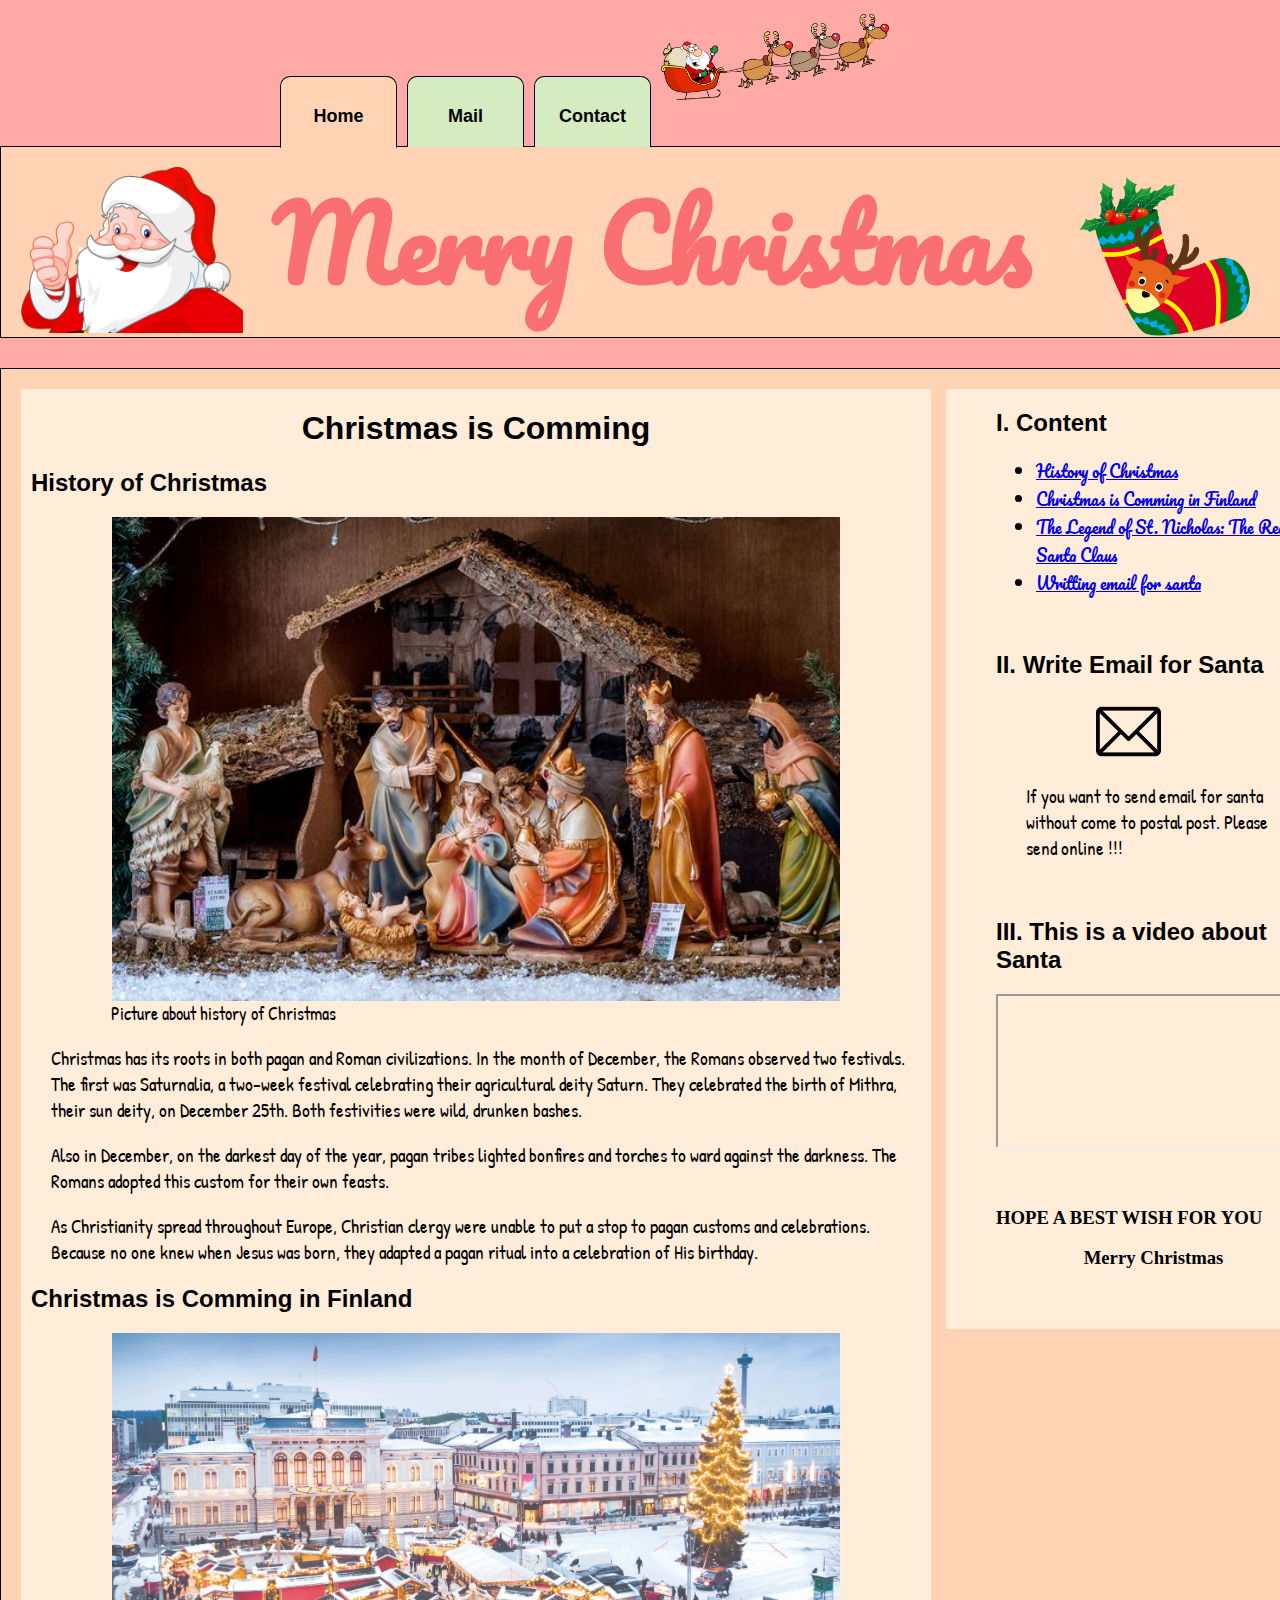
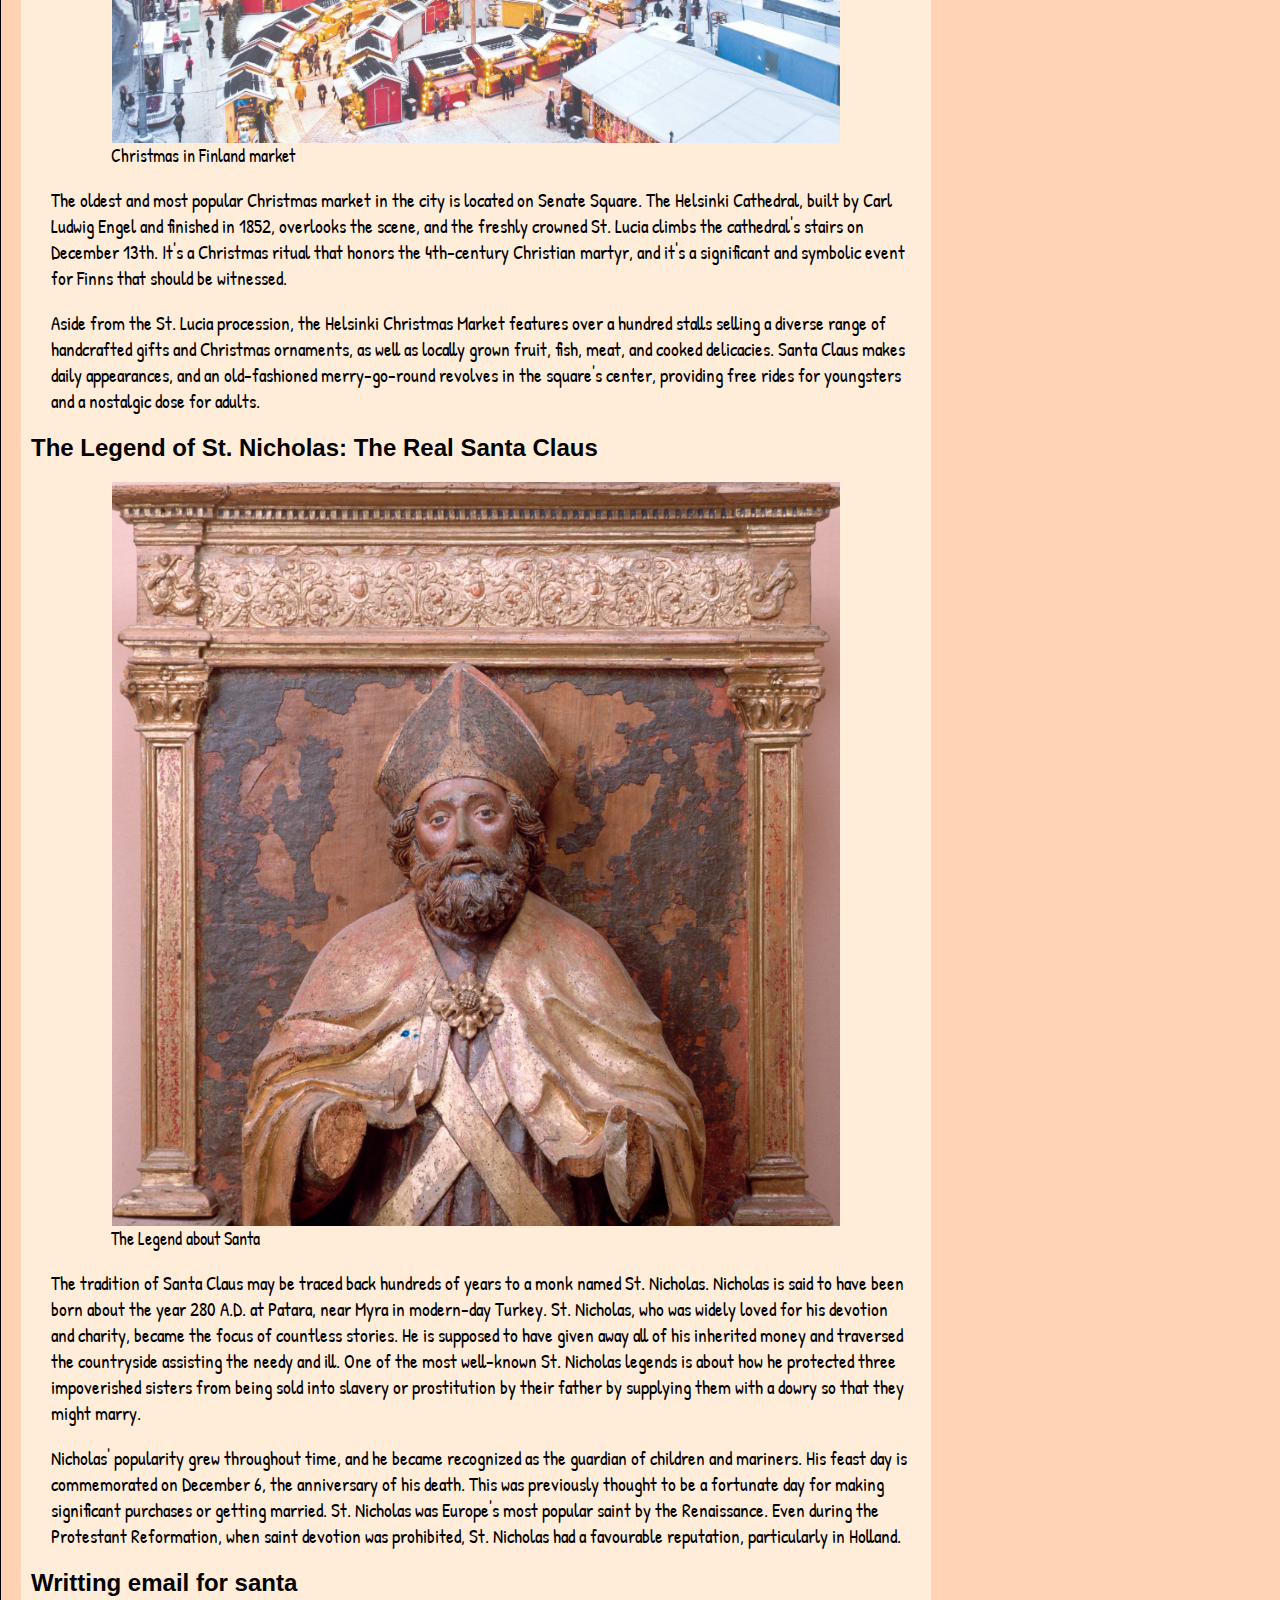
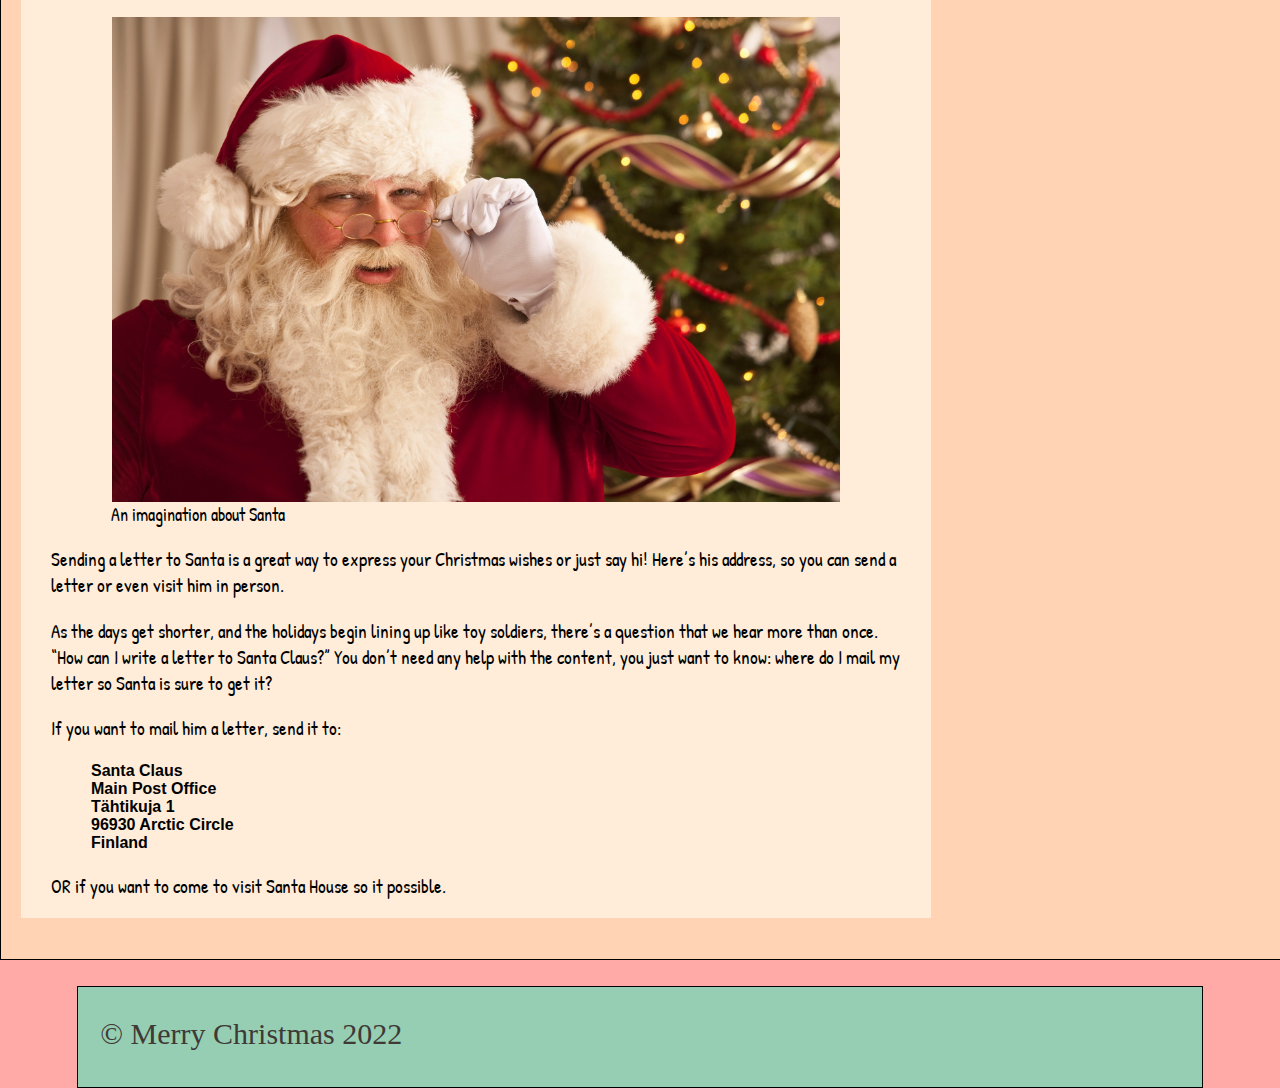
<file: index.html>
<!DOCTYPE html>
<html lang="en">
<head>
    <title>Merry Chirstmas</title>
    <link rel="stylesheet" href="style.css"/>
    <link rel="preconnect" href="https://fonts.googleapis.com">
    <link rel="preconnect" href="https://fonts.gstatic.com" crossorigin>
    <link href="https://fonts.googleapis.com/css2?family=Dancing+Script&family=Indie+Flower&family=Pacifico&family=Patrick+Hand&display=swap" rel="stylesheet">
    <meta name="viewport" content="width=device-width, initial-scale=1.0">
    <link href="Logo2.png" rel="icon" type="image/x-icon">

</head>

<body>
    <div class="container">
        <header>
            <div class="nav_bar">
                <ul>
                    <li><a href="index.html" id="Home">Home</a></li>
                    <li><a href="Mail.html" id="Mail">Mail</a></li>
                    <li><a href="Contact.html" id="Contact">Contact</a></li>
                </ul>
                <img class="image" src="pngwing.png" alt="santa">
            </div>
        </header>
    </div>
<main>
    <div class="header">
        <div class="Logo1">
            <a href="index.html">
                <img src="Logo2.png" alt="logo">
            </a>
        </div>
        <h1>Merry Christmas</h1>
        <div class="Logo2">
            <img  src="Chrismassock.png" alt="chrismas sock">
        </div>
    </div>


    <div class="main-content">
        <div class="leftpart">
            <h1 style="text-align:center; "> Christmas is Comming</h1>
            <div id="one" class="FirstPart">
               <h2 style="padding-left: 10px;">History of Christmas</h2>
                   <a target="_blank" href="Chirstmas2.jpg">
                   <img src="Chirstmas2.jpg" alt="History of Christmas">
                   </a>
                   <div class="desc" style="margin-left: 90px; font-family: 'Patrick Hand', cursive; font-size: large;">Picture about history of Christmas</div>
                <p>Christmas has its roots in both pagan and Roman civilizations. In the month of December, the Romans observed two festivals. The first was Saturnalia, a two-week festival celebrating their agricultural deity Saturn. They celebrated the birth of Mithra, their sun deity, on December 25th. Both festivities were wild, drunken bashes.</p>
                <p>Also in December, on the darkest day of the year, pagan tribes lighted bonfires and torches to ward against the darkness. The Romans adopted this custom for their own feasts.</p>
                <p>As Christianity spread throughout Europe, Christian clergy were unable to put a stop to pagan customs and celebrations. Because no one knew when Jesus was born, they adapted a pagan ritual into a celebration of His birthday.</p>
            </div>

            <div id="two" class="SecondPart">
                <h2 style="padding-left: 10px;">Christmas is Comming in Finland</h2>
                    <a target="_blank" href="Chirstmas1.jpg">
                    <img src="Chirstmas1.jpg" alt="Picture of Christmas in Finland" >
                    </a>
                    <div class="desc" style="margin-left: 90px; font-family: 'Patrick Hand', cursive; font-size: large;">Christmas in Finland market</div>
                    <p>The oldest and most popular Christmas market in the city is located on Senate Square. The Helsinki Cathedral, built by Carl Ludwig Engel and finished in 1852, overlooks the scene, and the freshly crowned St. Lucia climbs the cathedral's stairs on December 13th. It's a Christmas ritual that honors the 4th-century Christian martyr, and it's a significant and symbolic event for Finns that should be witnessed.</p>
                    <p>Aside from the St. Lucia procession, the Helsinki Christmas Market features over a hundred stalls selling a diverse range of handcrafted gifts and Christmas ornaments, as well as locally grown fruit, fish, meat, and cooked delicacies. Santa Claus makes daily appearances, and an old-fashioned merry-go-round revolves in the square's center, providing free rides for youngsters and a nostalgic dose for adults.</p>
            </div>
            
             <div id="three" class="ThirdPart">
                <h2 style="padding-left: 10px;">The Legend of St. Nicholas: The Real Santa Claus</h2>
                    <a target="_blank" href="Realsanta.jpg">
                    <img src="Realsanta.jpg" alt="Picture of Santa" >
                    </a>
                    <div class="desc" style="margin-left: 90px; font-family: 'Patrick Hand', cursive; font-size: large;">The Legend about Santa</div>
                    <p>The tradition of Santa Claus may be traced back hundreds of years to a monk named St. Nicholas. Nicholas is said to have been born about the year 280 A.D. at Patara, near Myra in modern-day Turkey. St. Nicholas, who was widely loved for his devotion and charity, became the focus of countless stories. He is supposed to have given away all of his inherited money and traversed the countryside assisting the needy and ill. One of the most well-known St. Nicholas legends is about how he protected three impoverished sisters from being sold into slavery or prostitution by their father by supplying them with a dowry so that they might marry.</p>
                    <p>Nicholas' popularity grew throughout time, and he became recognized as the guardian of children and mariners. His feast day is commemorated on December 6, the anniversary of his death. This was previously thought to be a fortunate day for making significant purchases or getting married. St. Nicholas was Europe's most popular saint by the Renaissance. Even during the Protestant Reformation, when saint devotion was prohibited, St. Nicholas had a favourable reputation, particularly in Holland.</p>

            </div>

            <div id="four" class="fourthPart">
                <h2 style="padding-left: 10px;">Writting email for santa</h2>
                <a target="_blank" href="Santa.jpg">
                <img src="Santa.jpg" alt="Picture of Santa">
                </a>
                <div class="desc" style="margin-left: 90px; font-family: 'Patrick Hand', cursive; font-size: large;">An imagination about Santa</div>
                <p>Sending a letter to Santa is a great way to express your Christmas wishes or just say hi! Here’s his address, so you can send a letter or even visit him in person.</p>
                <p>As the days get shorter, and the holidays begin lining up like toy soldiers, there’s a question that we hear more than once. “How can I write a letter to Santa Claus?” You don’t need any help with the content, you just want to know: where do I mail my letter so Santa is sure to get it?</p>
                <p>If you want to mail him a letter, send it to:</p>
                <h4>Santa Claus<br>
                    Main Post Office<br>
                    Tähtikuja 1<br>
                    96930 Arctic Circle<br>
                    Finland<br></h4>
                <p>OR if you want to come to visit Santa House so it possible.</p>
            </div>
        </div>
            

        <div class="rightpart">
            <h2> I. Content</h2>
                <div class="Navigateinpage">
                      <ul>
                        <li><a id="Task1" href="#one">History of Christmas</a></li>
                        <li><a id="Task2" href="#two">Christmas is Comming in Finland</a></li>
                        <li><a id="Task3" href="#three">The Legend of St. Nicholas: The Real Santa Claus</a></li>
                        <li><a id="Task4" href="#four">Writting email for santa</a></li>
                      </ul>
                </div><br>
            <h2>II. Write Email for Santa</h2>
            <a target="_blank" href="Mail.html">
               <img src="Email.png" alt="email for santa">
            </a>
            <p>If you want to send email for santa without come to postal post. Please send online !!!</p><br>
            <h2>III. This is a video about Santa</h2>
            <div class="VideoSanta">
                <iframe src="https://www.youtube.com/embed/VdzF0UEvqVo" title="YouTube video player" ></iframe>
            </div><br><br>
            <h3 style="text-align:left;margin-right: 10px; font-family: 'Mansalva', cursive;"> HOPE A BEST WISH FOR YOU </h3>
            <h3 style="text-align:center;margin-right: 10px; font-family: 'Mansalva', cursive;">Merry Christmas</h3>
        </div>

    </div>




    <div class="bottom-container">
        <footer>
            <p><a href="https://www.youtube.com/watch?v=Q_yuO8UNGmY">©</a>&nbsp;Merry Christmas 2022</p>
        </footer>
    </div>
</main>
</body>
</file>
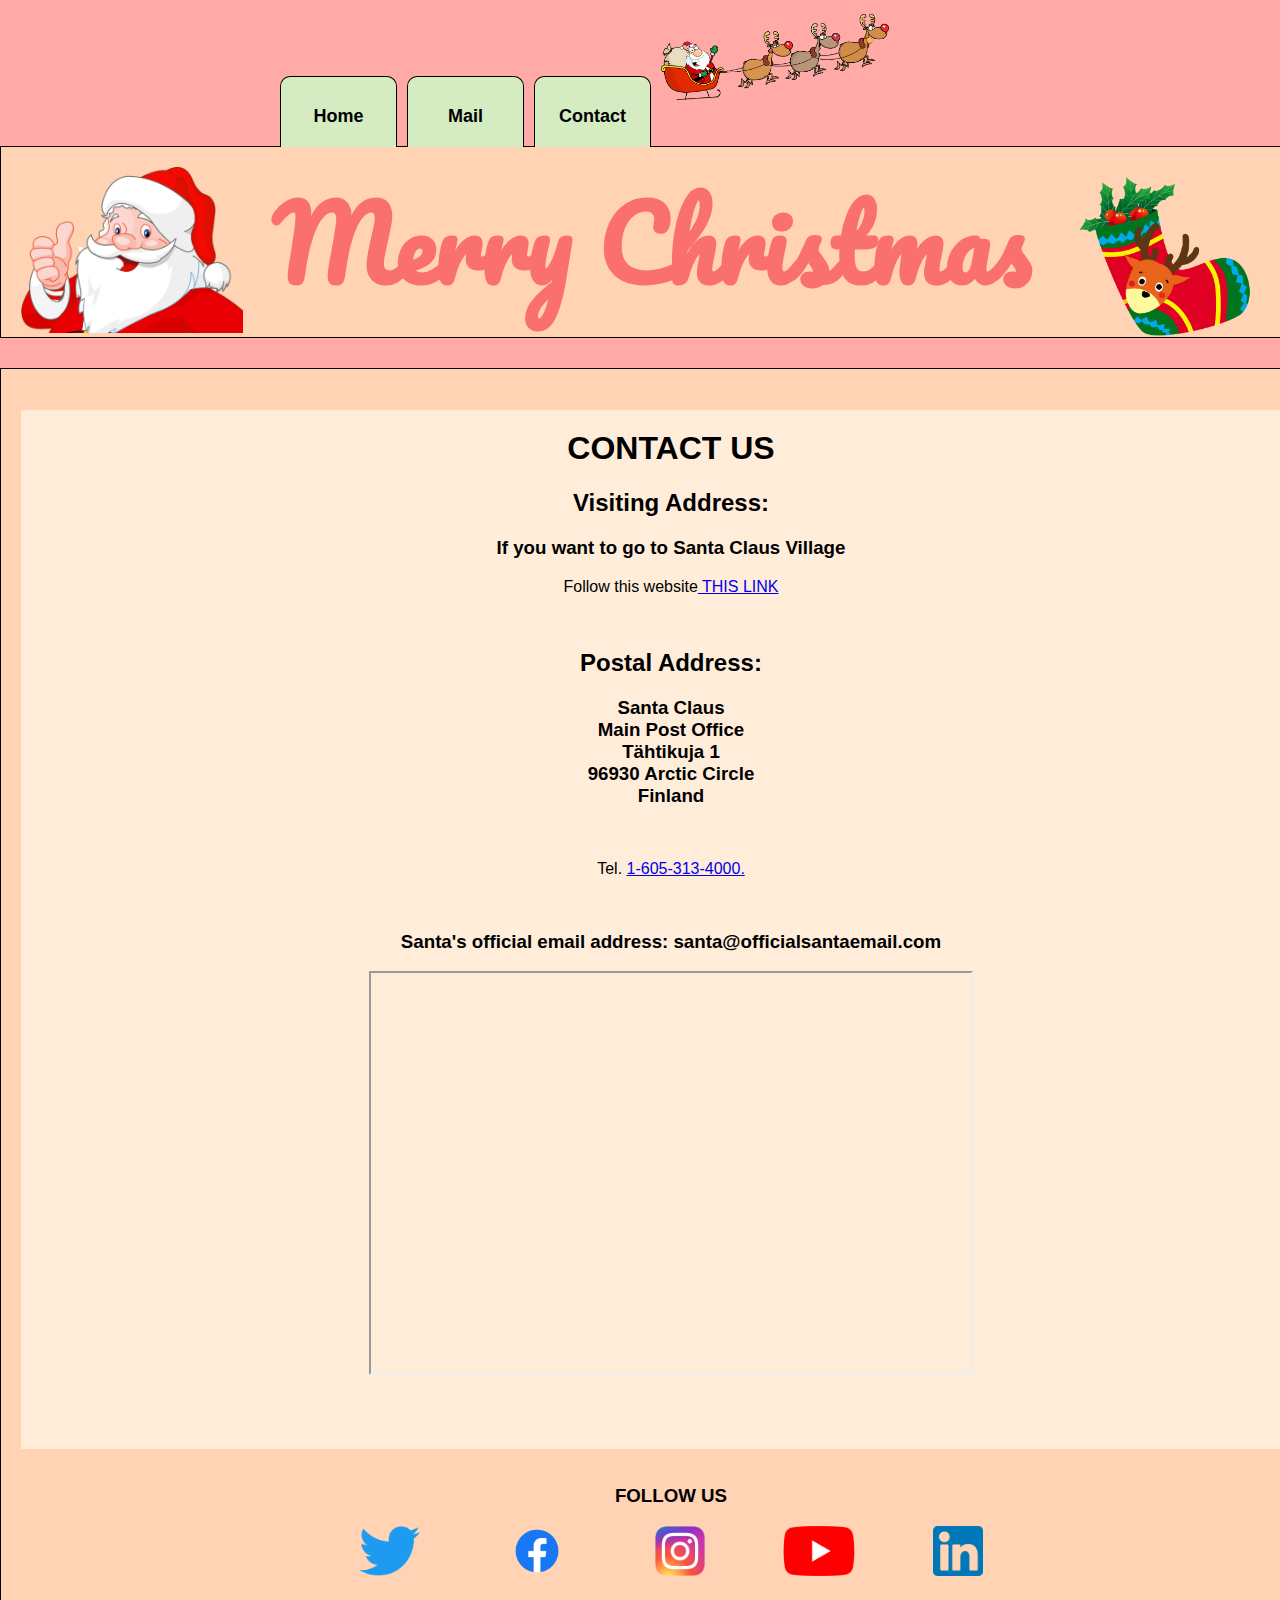
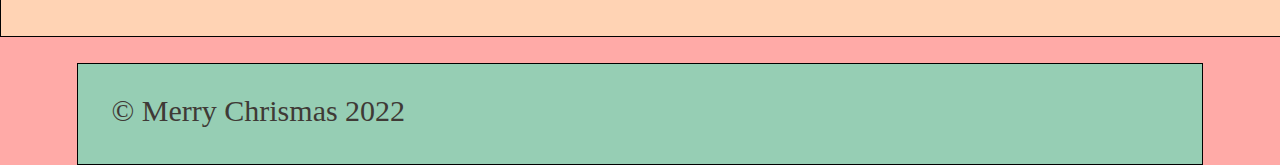
<file: Contact.html>
<!DOCTYPE html>
<html lang="en">
    <head>
        <title>Merry Chirstmas</title>
        <link rel="stylesheet" href="stylecontact.css"/>
        <link rel="preconnect" href="https://fonts.googleapis.com">
        <link rel="preconnect" href="https://fonts.gstatic.com" crossorigin>
        <link href="https://fonts.googleapis.com/css2?family=Dancing+Script&family=Indie+Flower&family=Pacifico&family=Patrick+Hand&display=swap" rel="stylesheet">
        <meta name="viewport" content="width=device-width, initial-scale=1.0">
        <link href="Logo2.png" rel="icon" type="image/x-icon">
    
    </head>
<body>
    <div class="container">
        <header>
            <div class="nav_bar">
                <ul>
                    <li><a href="index.html" id="Home">Home</a></li>
                    <li><a href="Mail.html" id="Mail">Mail</a></li>
                    <li><a href="Contact.html" id="Contact">Contact</a></li>
                </ul>
                <img class="image" src="pngwing.png" alt="santa">
            </div>
        </header>
    </div>

    <div class="header">
        <div class="Logo1">
            <a href="index.html">
                <img src="Logo2.png" alt="logo">
            </a>
        </div>
        <h1>Merry Christmas</h1>
        <div class="Logo2">
            <img  src="Chrismassock.png" alt="chrismas sock">
        </div>
    </div>
    <div class="main-content">
        <div class="contact-container" > 
            <article class="text">
                <h1 style="padding-top:20px;">CONTACT US</h1>
                <h2>Visiting Address:</h2>
                <h3>If you want to go to Santa Claus Village</h3>
                <p>Follow this website<a href="https://santaclausvillage.info/"> THIS LINK</a></p>
                <br>
                <h2>Postal Address: </h2>
                <h3>Santa Claus<br>
                    Main Post Office<br>
                    Tähtikuja 1<br>
                    96930 Arctic Circle<br>
                    Finland<br></h3>
                <br>
                <p>Tel.&nbsp;<a href="tel:+1(605)313-4000.">1-605-313-4000.</a></p>
                <br>
                <h3>Santa's official email address: santa@officialsantaemail.com</h3>
            </article>
            
            <figure class="Map" >
                <iframe src="https://www.google.com/maps/embed?pb=!1m18!1m12!1m3!1d1588.1506692513863!2d25.84500861628807!3d66.54361438473516!2m3!1f0!2f0!3f0!3m2!1i1024!2i768!4f13.1!3m3!1m2!1s0x442b4e7e543e9979%3A0xd7f9b9e4341d7ed3!2sSanta%20Claus%20Village!5e0!3m2!1svi!2sfi!4v1668658727813!5m2!1svi!2sfi"></iframe>
            </figure>
            <br><br><br>
        </div><br><br>
    
        <div class="social-media-and-email" >
            <h3>FOLLOW US</h3>
            <ul>
                <li><a href="https://twitter.com/officialsanta?lang=fi"><img src="Twitterlogo.webp" alt="twittwer-logo"></a></li>
                <li><a href="https://www.facebook.com/santaclausholidayvillage"><img src="Facebooklogo.png" alt="facebook-logo"></a></li>
                <li><a href="https://www.instagram.com/santaclausholidayvillage/"><img src="Instagramlogo.webp" alt="instagram-logo"></a></li>
                <li><a href="https://www.youtube.com/watch?v=Aebt_OVEsl0"><img src="YouTubeLogo.webp" alt="youtube-logo"></a></li>
                <li><a href="https://fi.linkedin.com/company/santa-claus-foundation"><img src="Linkedinlogo.png" alt="linkedin-logo"></a></li>
            </ul>
            <br><br>
        </div>
    </div>   
    <div class="bottom-container">
        <footer>
            <p><a href="https://www.youtube.com/watch?v=Q_yuO8UNGmY">©</a>&nbsp;Merry Chrismas 2022</p>
        </footer>
    </div>

</body>
</html>
</file>
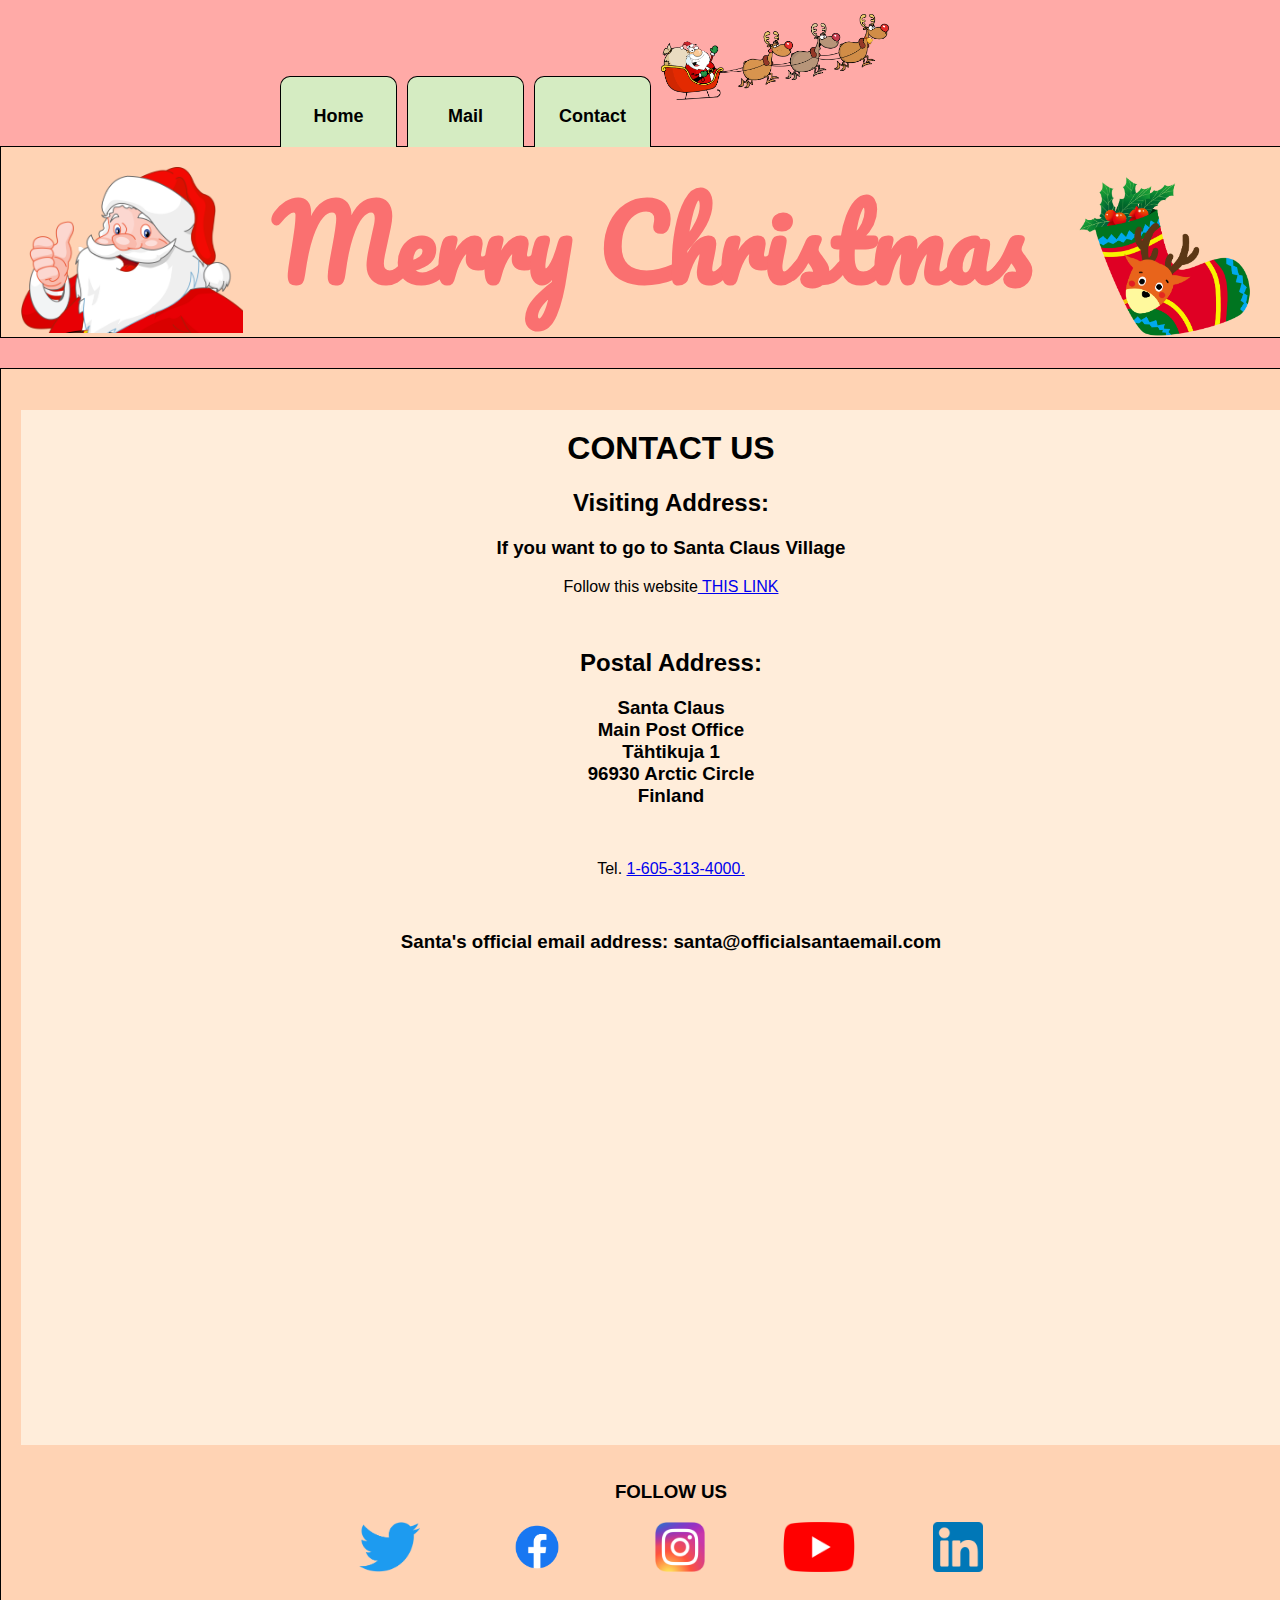
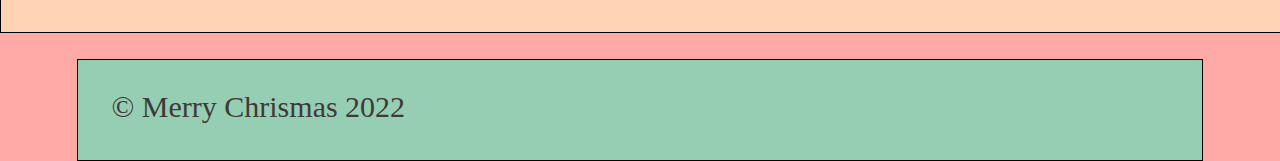
<file: contact.html>
<!DOCTYPE html>
<html lang="en">
    <head>
        <title>Merry Chirstmas</title>
        <link rel="stylesheet" href="stylecontact.css"/>
        <link rel="preconnect" href="https://fonts.googleapis.com">
        <link rel="preconnect" href="https://fonts.gstatic.com" crossorigin>
        <link href="https://fonts.googleapis.com/css2?family=Dancing+Script&family=Indie+Flower&family=Pacifico&family=Patrick+Hand&display=swap" rel="stylesheet">
        <meta name="viewport" content="width=device-width, initial-scale=1.0">
        <link href="Logo2.png" rel="icon" type="image/x-icon">
    
    </head>
<body>
    <div class="container">
        <header>
            <div class="nav_bar">
                <ul>
                    <li><a href="index.html" id="Home">Home</a></li>
                    <li><a href="Mail.html" id="Mail">Mail</a></li>
                    <li><a href="Contact.html" id="Contact">Contact</a></li>
                </ul>
                <img class="image" src="pngwing.png" alt="santa">
            </div>
        </header>
    </div>
<main>
    <div class="header">
        <div class="Logo1">
            <a href="index.html">
                <img src="Logo2.png" alt="logo">
            </a>
        </div>
        <h1>Merry Christmas</h1>
        <div class="Logo2">
            <img  src="Chrismassock.png" alt="chrismas sock">
        </div>
    </div>
    <div class="main-content">
        <div class="contact-container" > 
            <article class="text">
                <h1 style="padding-top:20px;">CONTACT US</h1>
                <h2>Visiting Address:</h2>
                <h3>If you want to go to Santa Claus Village</h3>
                <p>Follow this website<a href="https://santaclausvillage.info/"> THIS LINK</a></p>
                <br>
                <h2>Postal Address: </h2>
                <h3>Santa Claus<br>
                    Main Post Office<br>
                    Tähtikuja 1<br>
                    96930 Arctic Circle<br>
                    Finland<br></h3>
                <br>
                <p>Tel.&nbsp;<a href="tel:+1(605)313-4000.">1-605-313-4000.</a></p>
                <br>
                <h3>Santa's official email address: santa@officialsantaemail.com</h3>
            </article>
            
    
            <figure class="Map" >
                <iframe src="https://www.google.com/maps/embed?pb=!1m18!1m12!1m3!1d1588.1506692513863!2d25.84500861628807!3d66.54361438473516!2m3!1f0!2f0!3f0!3m2!1i1024!2i768!4f13.1!3m3!1m2!1s0x442b4e7e543e9979%3A0xd7f9b9e4341d7ed3!2sSanta%20Claus%20Village!5e0!3m2!1svi!2sfi!4v1668658727813!5m2!1svi!2sfi" width="600" height="450" style="border:0;" allowfullscreen="" loading="lazy" referrerpolicy="no-referrer-when-downgrade"></iframe>
            </figure>
            <br><br><br>
        </div><br><br>
    
        <div class="social-media-and-email" >
            <h3>FOLLOW US</h3>
            <ul>
                <li><a href="https://twitter.com/officialsanta?lang=fi"><img src="Twitterlogo.webp" alt="twittwer-logo"></a></li>
                <li><a href="https://www.facebook.com/santaclausholidayvillage"><img src="Facebooklogo.png" alt="facebook-logo"></a></li>
                <li><a href="https://www.instagram.com/santaclausholidayvillage/"><img src="Instagramlogo.webp" alt="instagram-logo"></a></li>
                <li><a href="https://www.youtube.com/watch?v=Aebt_OVEsl0"><img src="YouTubeLogo.webp" alt="youtube-logo"></a></li>
                <li><a href="https://fi.linkedin.com/company/santa-claus-foundation"><img src="Linkedinlogo.png" alt="linkedin-logo"></a></li>
            </ul>
            <br><br>
        </div>
    </main>
 
    </div>
    <div class="bottom-container">
        <footer>
            <p><a href="https://www.youtube.com/watch?v=Q_yuO8UNGmY">©</a>&nbsp;Merry Chrismas 2022</p>
        </footer>
    </div>
</main>
</body>

</html>
</file>
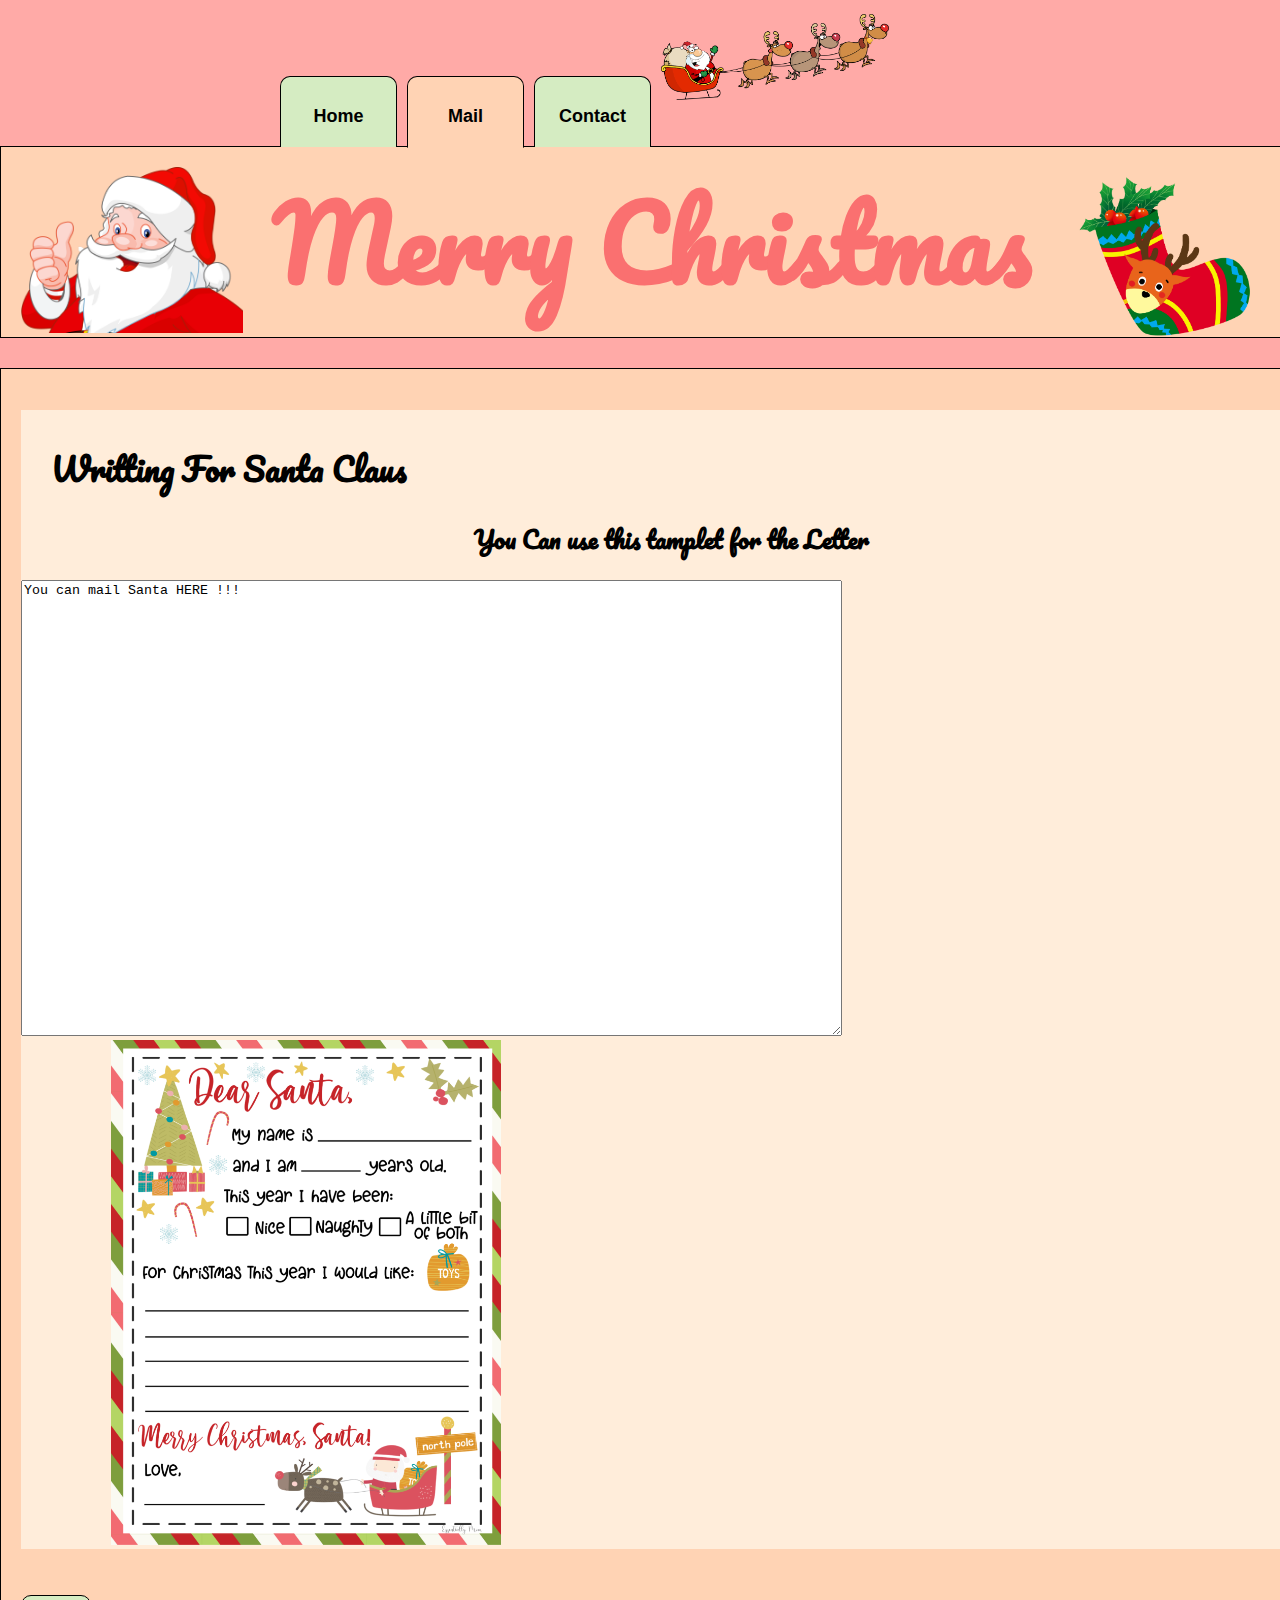
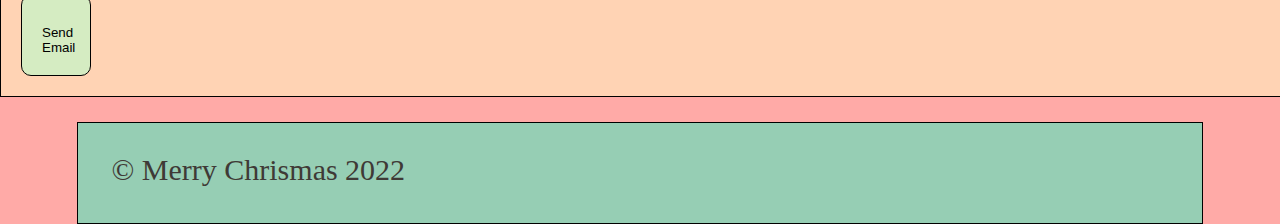
<file: Mail.html>
<!DOCTYPE html>
<html lang="en">
<head>
    <title>Merry Chirstmas</title>
    <link rel="stylesheet" href="stylemail.css"/>
    <link rel="preconnect" href="https://fonts.googleapis.com">
    <link rel="preconnect" href="https://fonts.gstatic.com" crossorigin>
    <link href="https://fonts.googleapis.com/css2?family=Dancing+Script&family=Indie+Flower&family=Pacifico&family=Patrick+Hand&display=swap" rel="stylesheet">
    <meta name="viewport" content="width=device-width, initial-scale=1.0">
    <link href="Logo2.png" rel="icon" type="image/x-icon">

</head>

<body>
    <div class="container">
        <header>
            <div class="nav_bar">
                <ul>
                    <li><a href="index.html" id="Home">Home</a></li>
                    <li><a href="Mail.html" id="Mail">Mail</a></li>
                    <li><a href="Contact.html" id="Contact">Contact</a></li>
                </ul>
                <img class="image" src="pngwing.png" alt="santa">
            </div>
        </header>
    </div>
<main>
    <div class="header">
        <div class="Logo1">
            <a href="index.html">
                <img src="Logo2.png" alt="logo">
            </a>
        </div>
        <h1>Merry Christmas</h1>
        <div class="Logo2">
            <img  src="Chrismassock.png" alt="chrismas sock">
        </div>
    </div>

    <div class="main-content">
        <div style="background-color: #FFEDDA ; min-height: 730px;">
            <h1 >Writting For Santa Claus</h1>
            <h2 > You Can use this tamplet for the Letter </h2>
          <div>
            <textarea id="w3review" name="w3review" rows="30" cols="100">You can mail Santa HERE !!!</textarea>
            <img style="width:30%; margin-left: 90px; " src="Santaletter.png" alt="Example for letter">
          </div>
        </div>
            <button  class="button" type="button" onclick="alert('Your mail are sending to Santa Clause Mail')">Send Email</button>
    </div>



    <div class="bottom-container">
        <footer>
            <p><a href="https://www.youtube.com/watch?v=Q_yuO8UNGmY">©</a>&nbsp;Merry Chrismas 2022</p>
        </footer>
    </div>
</main>
</body>
</file>
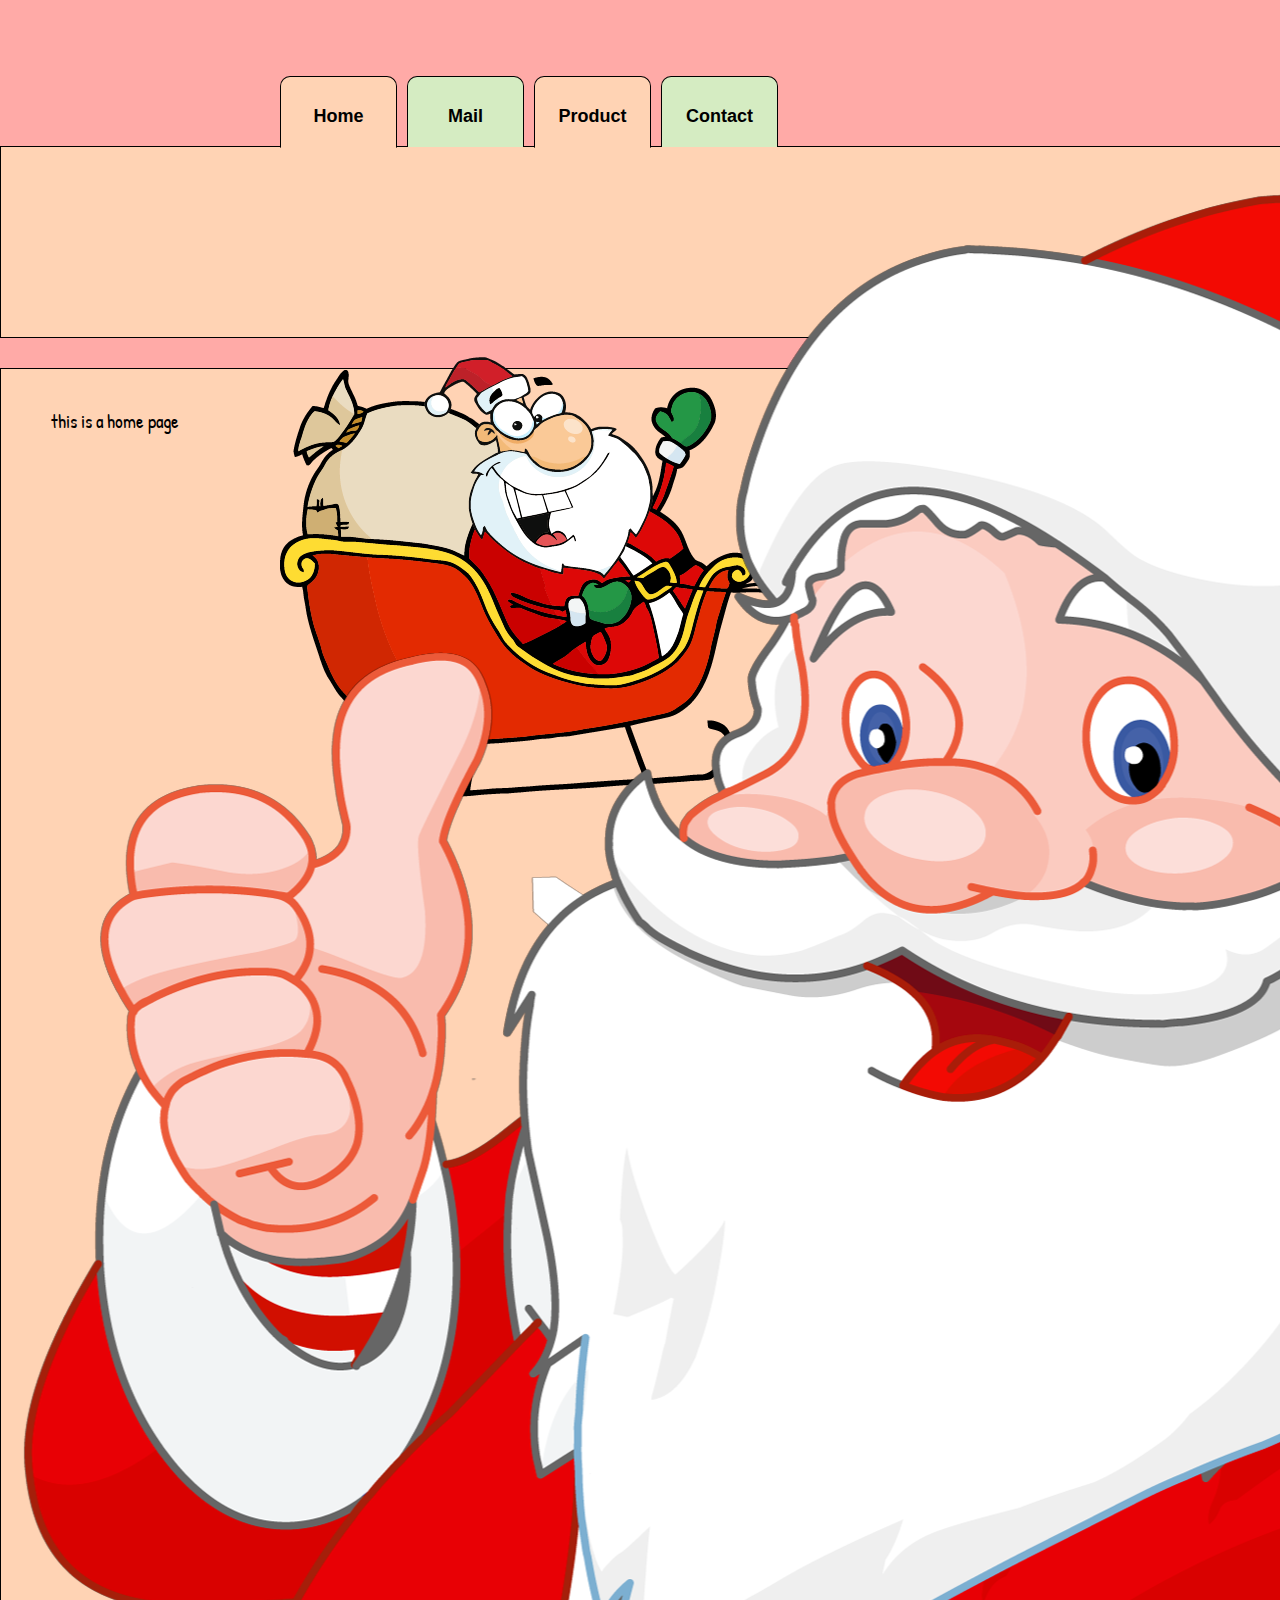
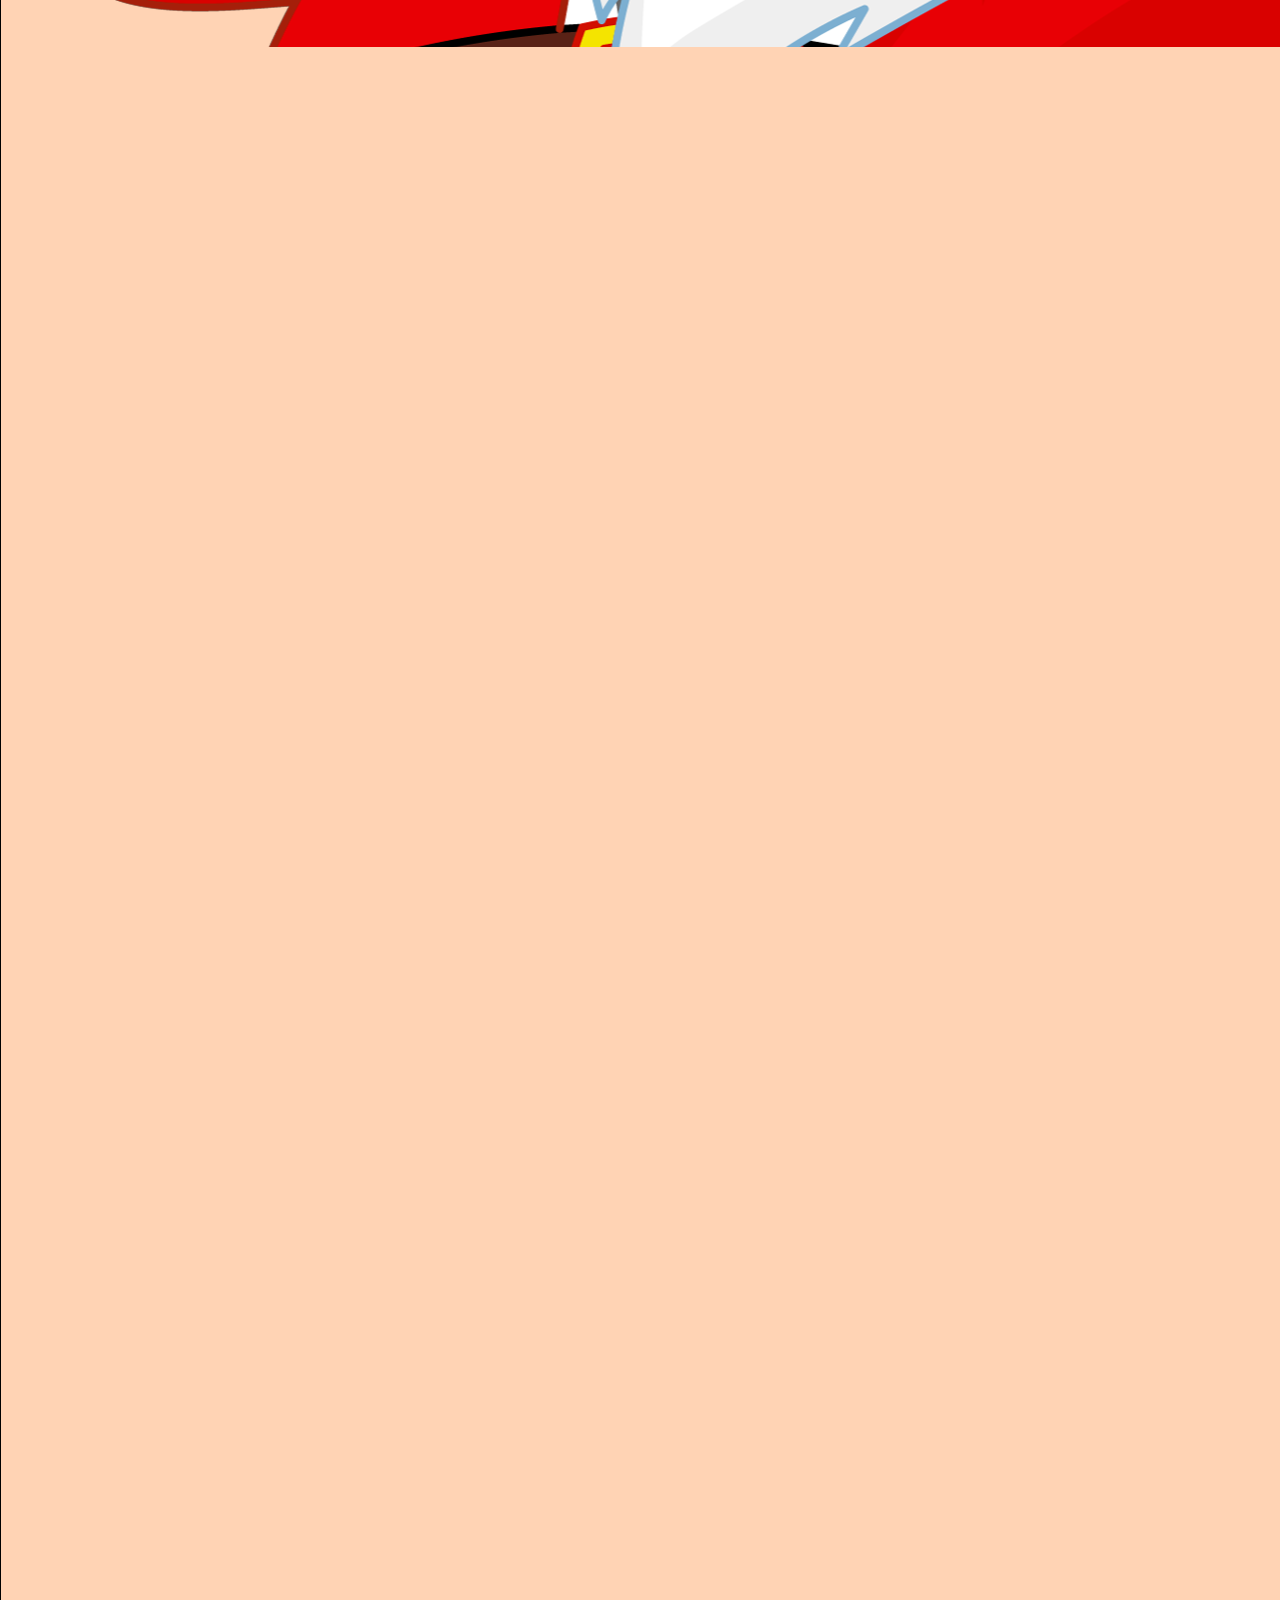
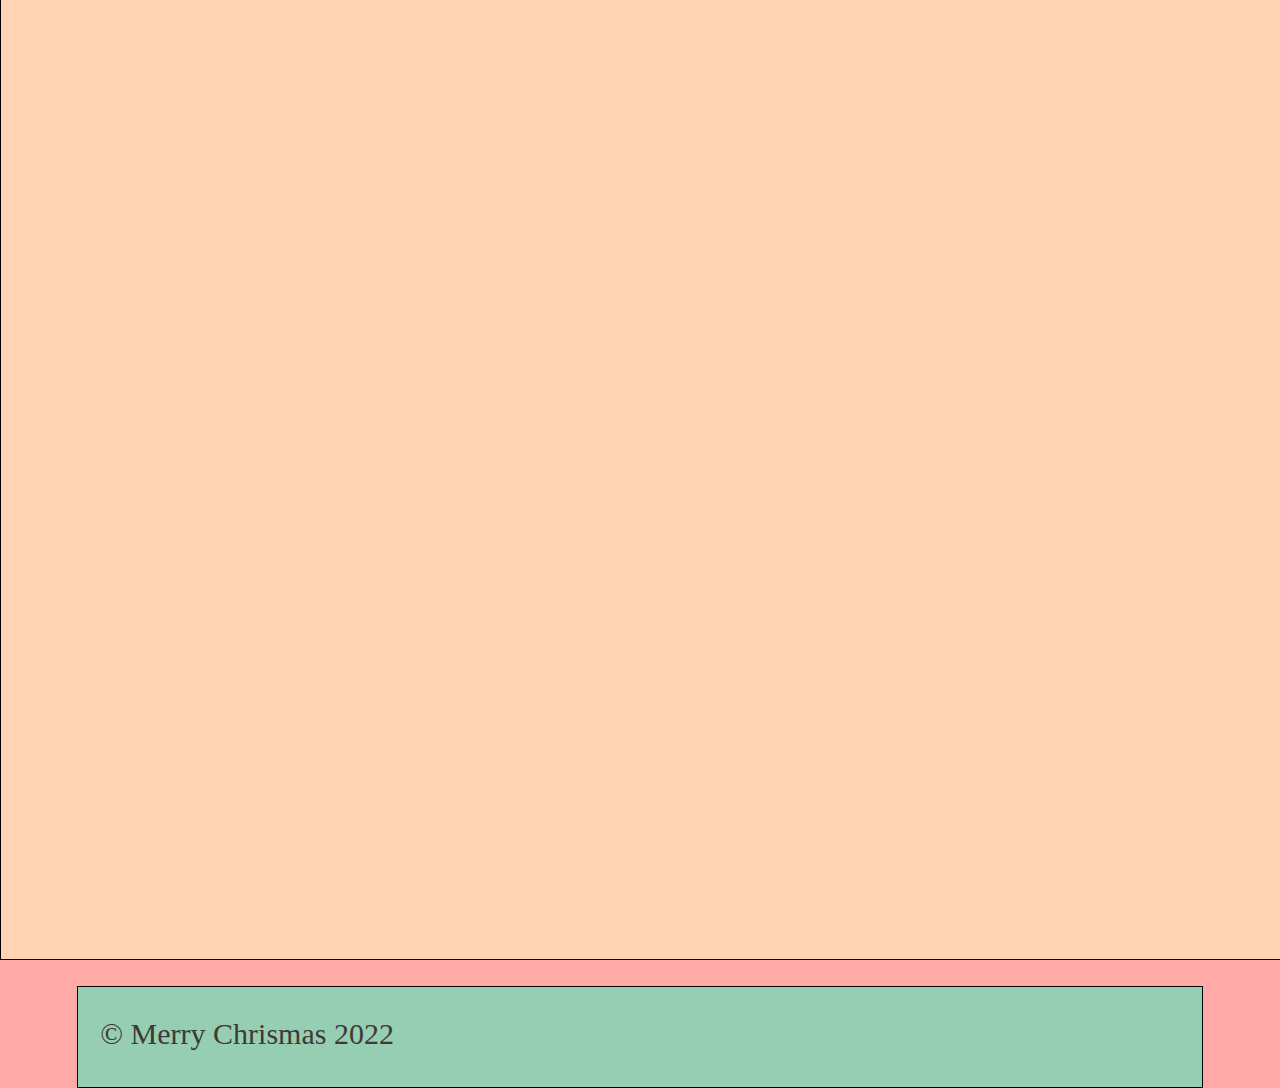
<file: Product.html>
<html lang="en">
    <head>
        <title>Merry Chirstmas</title>
        <link rel="stylesheet" href="style.css"/>
        <link rel="preconnect" href="https://fonts.googleapis.com">
        <link rel="preconnect" href="https://fonts.gstatic.com" crossorigin>
        <link href="https://fonts.googleapis.com/css2?family=Dancing+Script&family=Indie+Flower&family=Pacifico&family=Patrick+Hand&display=swap" rel="stylesheet">
        <meta name="viewport" content="width=device-width, initial-scale=1.0">
        <link href="Logo2.png" rel="icon" type="image/x-icon">
    
    </head>
<style>
.nav_bar ul li a#Product {
    background: #FFD3B4 ;
    color:#000000;
    border-bottom: 1px solid #FFD3B4 ;
}
.nav_bar ul li a#Product:hover{
    background: #ffffff;
    color:#000000;
}
</style>
<body>
    <div class="container">
        <header>
            <div class="nav_bar">
                <ul>
                    <li><a href="index.html" id="Home">Home</a></li>
                    <li><a href="Mail.html" id="Mail">Mail</a></li>
                    <li><a href="Product.html" id="Product">Product</a></li>
                    <li><a href="Contact.html" id="Contact">Contact</a></li>
                        <nav>
                            <img class="image" src="pngwing.png" alt="santa">
                        </nav>
                </ul>
            </div>
        </header>
    </div>
<main>
    <div class="header">
        <div class="Logo">
            <a href="index.html">
                <img src="Logo2.png" alt="logo">
            </a>
        </div>
        <h1>Email for Santa</h1>
    </div>
<div class="Banner">
        
    </div>
    <div class="main-content">
 <p> this is a home page </p>
    </div>
    <div class="bottom-container">
        <footer>
            <p><a href="https://www.youtube.com/watch?v=Q_yuO8UNGmY">©</a>&nbsp;Merry Chrismas 2022</p>
        </footer>
    </div>
</main>
</body>

</html>
</file>
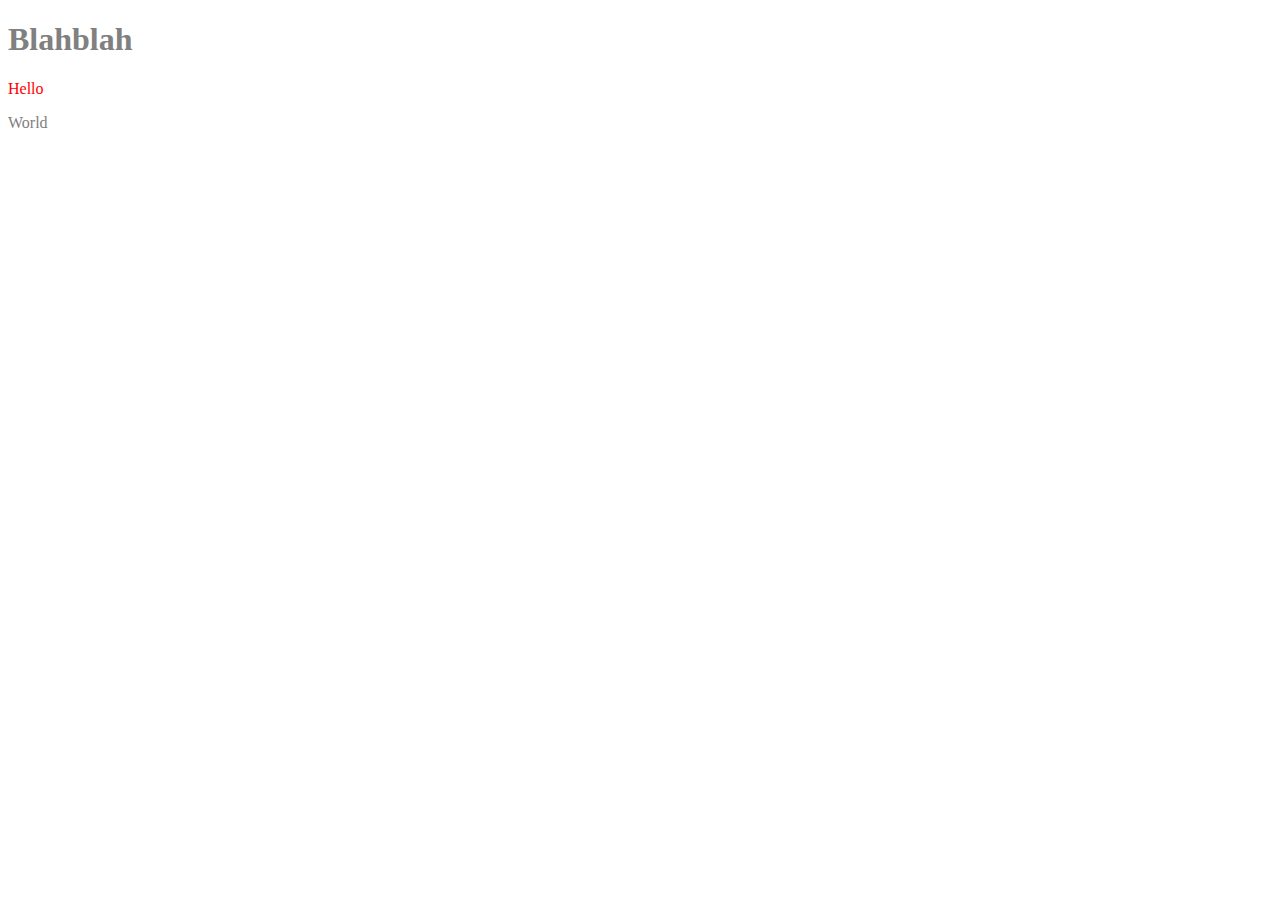
<file: Untitled-1.html>
<!DOCTYPE html>
<html>
  <head>
    <style>
      #first {color: red}
      .unimportant {color: gray}
      p {color: green}
    </style>
  </head>
  <body>
    <h1 class="unimportant">Blahblah</h1>
    <p id="first">Hello</p>
    <p class="unimportant">World</p>
  </body>
</html>
</file>
<file: style.css>
@media only screen and (max-width: 2000px){
.container .nav_bar .Logo{
    width: 30%;
    margin-left: 19%;
}
.nav_bar{
    margin: auto;
    display: flex;
    width: 1000px;
    padding: 0px 25px 1px 30px;
    height: 86px;
    margin-top: 14px;
    margin-left: 250px;
}
.nav_bar ul{
    padding: 0px;
    list-style:none;
}
.nav_bar ul li{
 float: left;
 font-size: 18px;
 font-weight: bold;
 margin-right: 10px;
}
.nav_bar ul li a{
    text-decoration: none;
    color: #000000;
    background:#D5ECC2;
    border:1px solid #000000;
    border-bottom:none;
    padding: 29px 20px 20px 20px;
    border-top-right-radius:10px;
    border-top-left-radius:10px;
    width:75px;
    display: block;
    text-align: center;
    margin-top: 46px;
}
.nav_bar ul li a:hover{
    text-decoration: none;
    color:#000000;
    background: #FFD3B4;
    transition: background-color 200ms ease-in;

}
.header{
  margin: auto;
  margin-top: 45px;
  width: 1300px;
  height: 150px;
  border: 1px solid #000000;
  background: #FFD3B4  ;
  padding: 20px;
  font-family: 'Pacifico', cursive;
  line-height: 123px;
  text-align: left;
  font-size: 50px;
  display:flex;
}
.header h1{
    margin-top: 1%;
    color:#FA7070;
    white-space: nowrap; 
    padding-left: 50px;
}
.header .Logo1 img{
    text-decoration: none;
    display: flex;
    margin-right: 5%;
    width: 110%;
}
.header .Logo2 img{
    text-decoration: none;
    display: flex;
    margin-left: 30px;
    width: 74%;
}

.main-content{
    margin: auto;
    width: 1300px;
    padding: 20px;
    border: 1px solid #000000;
    border-top:1px solid #000000;
    min-height: 3750px;
    margin-top: 30px;
    background-color:#FFD3B4;
}
.main-content img {
    width: 80%;
}
body{
    margin: auto;
    background: #efefef;
    font-family: arial;
    background-color: #FFAAA7 ;
}
.bottom-container {
    display: flex;
    background-color:#96CEB4;
    height: 100px;
    max-width: 100%;
    margin-left: 6%;
    margin-right: 6%;
    margin-top: 2%;
    border: 1px solid #000000;
}
footer {
    margin-left: 2%;
    color: rgb(63, 58, 54);
    font-family: 'Mansalva', cursive;
    font-size: 30px;
}
footer a {
    text-decoration: none;
    color: rgb(63, 58, 54)
}
footer p {
    text-align: right;
}
.leftpart {   
    float: left;
    width: 70%;
    background-color:#FFEDDA;
    
  }
.rightpart {
    float: right;
    width: 25%;
    background-color: #FFEDDA;
    padding-left: 50px;
    min-height: 940px;
  }
.rightpart img{
    width:20% ; 
    margin-left: 100px; 
    margin-right: auto; 
    display: block;
}
  .row:after {
    content: "";
    display: table;
    clear: both;
  }
  .leftpart h2 {
    text-align: left;
}
.leftpart img {
    display: block;
    margin-left: auto;
    margin-right: auto;;
}
.main-content p {
    font-family: 'Patrick Hand', cursive;
    padding-left: 30px;
    padding-right: 20px;
    font-size: larger;
}
.main-content h4{
    padding-left: 70px;
}
.Navigateinpage ul{
    font-family: 'Pacifico', cursive;;
}
.main-content button{
    text-decoration: none;
    color: #000000;
    background:#D5ECC2;
    border:1px solid #000000;
    
    padding: 29px 20px 20px 20px;
    border-top-right-radius:10px;
    border-top-left-radius:10px;
    border-bottom-left-radius:10px;
    border-bottom-right-radius:10px;
    width: 70px;
    display: block;
    text-align: center;
    margin-top: 46px;
}

.nav_bar ul li a#Home {
    background: #FFD3B4 ;
    color:#000000;
    border-bottom: 1px solid #FFD3B4 ;
}
.nav_bar ul li a#Home:hover{
    background: #ffffff;
    color:#000000;
}
}
  @media only screen and (max-width: 1000px) {
    .leftpart, .rightpart {   
      width: 100%;
    }
    .main-content{
        min-height:4700px;
        width: 95%;
    }
    .rightpart{
        padding-left: 0px;
    }
    .VideoSanta{
        width: 80%;
        padding-left: 100px;
        
    }
    .bottom-container{
        width:100%;
    }
    .nav_bar {
        width: 90%;
        margin-left: 50px;
    }
    .header{
        width: 95%;
    }
    .header h1{
        padding-left: 70px;
        margin-right: 10px;
        width: auto;
        font-size:  130%;     
    }
    .header .Logo1 img{
    
        width: 125%;
        height:auto;
        margin-top: 20px;
        
    }
    .header .Logo2 img{ 
    
        width: 100%;
        height:auto;
        
    }

    .nav_bar .image{
        width: 30%;

    }
    .bottom-container {
       margin-left: 1px;
        margin-right: 30px;
    }
    .rightpart img{
        margin-left: 270px;
  }

.leftpart h2 {
    text-align: left;
}
.main-content p {
    font-family: 'Patrick Hand', cursive;
    padding-left: 30px;
    padding-right: 20px;
    font-size: larger;
}
.main-content h4{
    padding-left: 70px;
}
.Navigateinpage ul{
    font-family: 'Pacifico', cursive;;
}
.main-content button{
    text-decoration: none;
    color: #000000;
    background:#D5ECC2;
    border:1px solid #000000;
    
    padding: 29px 20px 20px 20px;
    border-top-right-radius:10px;
    border-top-left-radius:10px;
    border-bottom-left-radius:10px;
    border-bottom-right-radius:10px;
    width: 70px;
    display: block;
    text-align: center;
    margin-top: 46px;
}

.nav_bar ul li a#Home {
    background: #FFD3B4 ;
    color:#000000;
    border-bottom: 1px solid #FFD3B4 ;
}
.nav_bar ul li a#Home:hover{
    background: #ffffff;
    color:#000000;
}
  }
</file>
<file: stylecontact.css>
@media only screen and (max-width: 2000px){
    .container .nav_bar .Logo{
        width: 30%;
        margin-left: 19%;
    }
.nav_bar{
    margin: auto;
    display: flex;
    width: 1000px;
    padding: 0px 25px 1px 30px;
    height: 86px;
    margin-top: 14px;
    margin-left: 250px;
}
.nav_bar ul{
    padding: 0px;
    list-style:none;
}
.nav_bar ul li{
 float: left;
 font-size: 18px;
 font-weight: bold;
 margin-right: 10px;
}
.nav_bar ul li a{
    text-decoration: none;
    color: #000000;
    background:#D5ECC2;
    border:1px solid #000000;
    border-bottom:none;
    padding: 29px 20px 20px 20px;
    border-top-right-radius:10px;
    border-top-left-radius:10px;
    width:75px;
    display: block;
    text-align: center;
    margin-top: 46px;
}
.nav_bar ul li a:hover{
    text-decoration: none;
    color:#000000;
    background: #FFD3B4;
    transition: background-color 200ms ease-in;

}
.header{
    margin: auto;
    margin-top: 45px;
    width: 1300px;
    height: 150px;
    border: 1px solid #000000;
    background: #FFD3B4  ;
    padding: 20px;
    font-family: 'Pacifico', cursive;
    line-height: 123px;
    text-align: left;
    font-size: 50px;
    display:flex;
  }
  .header h1{
      margin-top: 1%;
      color:#FA7070;
      white-space: nowrap; 
      padding-left: 50px;
  }
  .header .Logo1 img{
      text-decoration: none;
      display: flex;
      margin-right: 5%;
      width: 110%;
  }
  .header .Logo2 img{
      text-decoration: none;
      display: flex;
      margin-left: 30px;
      width: 74%;
  }
  
.main-content{
    margin: auto;
    width: 1300px;
    padding: 20px;
    border: 1px solid #000000;
    border-top:1px solid #000000;
    
    margin-top: 30px;
    background-color:#FFD3B4;
    

}
body{
    margin: auto;
    background: #efefef;
    font-family: arial;
    background-color: #FFAAA7 ;
}
.bottom-container {
    display: flex;
    background-color:#96CEB4;
    height: 100px;
    max-width: 100%;
    margin-left: 6%;
    margin-right: 6%;
    margin-top: 2%;
    border: 1px solid #000000;
}
footer {
    margin-left: 3%;
    color: rgb(63, 58, 54);
    font-family: 'Mansalva', cursive;
    font-size: 30px;
}
footer a {
    text-decoration: none;
    color: rgb(63, 58, 54)
}
footer p {
    text-align: right;
}
.contact-container{
    background-color: #FFEDDA ; 
    min-height: 850px;
    text-align: center;
}
.social-media-and-email {
    background-color: #FFD3B4 ;
    text-align: center;

}
.social-media-and-email h3 {
    margin-top: 0%;
}
.social-media-and-email ul {
    display: flex;
    margin: 0 20% 0 20%;
    list-style-type: none;
    justify-content: space-evenly;
    padding: 0;
}
.social-media-and-email ul li {
    background-color: #FFD3B4 ;
}
.social-media-and-email ul li a img {
    height: 50px;
    width: auto;
}
.Map iframe{
    width: 600px;
    height: 400px;
    }
}





  @media only screen and (max-width: 1000px) {
    .main-content{
        width: 95%;
    }
    
    .VideoSanta{
        width: 70%;
        padding-left: 100px;
    }
    .bottom-container{
        width:100%;
    }
    .nav_bar {
        width: 90%;
        margin-left: 50px;
    }
    .header{
        width: 95%;
    }
    .header h1{
        padding-left: 70px;
        margin-right: 10px;
        width: auto;
        font-size:  130%;     
    }
    .header .Logo1 img{
    
        width: 125%;
        height:auto;
        margin-top: 20px;
        
    }
    .header .Logo2 img{ 
    
        width: 100%;
        height:auto;
        
    }
    .nav_bar .image{
        width: 30%;
    }
    .Map iframe{
    width: 600px;
    height: 400px;
    }
    .bottom-container {
       margin-left: 1px;
        margin-right: 30px;
    }
.contact-container{
    background-color: #FFEDDA ; 
    min-height: 850px;
}


.leftpart h2 {
    text-align: left;
}
.leftpart img {
    display: block;
    margin-left: auto;
    margin-right: auto;;
}
.main-content p {
    font-family: 'Patrick Hand', cursive;
    padding-left: 30px;
    padding-right: 20px;
    font-size: larger;
}
.main-content h4{
    padding-left: 70px;
}
.Navigateinpage ul{
    font-family: 'Pacifico', cursive;;
}
.main-content button{
    text-decoration: none;
    color: #000000;
    background:#D5ECC2;
    border:1px solid #000000;
    
    padding: 29px 20px 20px 20px;
    border-top-right-radius:10px;
    border-top-left-radius:10px;
    border-bottom-left-radius:10px;
    border-bottom-right-radius:10px;
    width: 70px;
    display: block;
    text-align: center;
    margin-top: 46px;
}
.main-content button:hover{
    text-decoration: none;
    color:#000000;
    background: #a8e91c;
    transition: background-color 200ms ease-in;
}

.nav_bar ul li a#Contact {
    background: #FFD3B4 ;
    color:#000000;
    border-bottom: 1px solid #FFD3B4 ;
}
.nav_bar ul li a#Contact:hover{
    background: #ffffff;
    color:#000000;
}
.social-media-and-email {
    background-color: #FFD3B4 ;
    text-align: center;

}
.social-media-and-email h3 {
    margin-top: 0%;
}
.social-media-and-email ul {
    display: flex;
    margin: 0 20% 0 20%;
    list-style-type: none;
    justify-content: space-evenly;
    padding: 0;
}
.social-media-and-email ul li {
    background-color: #FFD3B4 ;
}
.social-media-and-email ul li a img {
    height: 50px;
    width: auto;
}
  }
</file>
<file: stylemail.css>
@media only screen and (max-width: 2000px){
    .container .nav_bar .Logo{
        width: 30%;
        margin-left: 19%;
    }
.nav_bar{
    margin: auto;
    display: flex;
    width: 1000px;
    padding: 0px 25px 1px 30px;
    height: 86px;
    margin-top: 14px;
    margin-left: 250px;
}
.nav_bar ul{
    padding: 0px;
    list-style:none;
}
.nav_bar ul li{
 float: left;
 font-size: 18px;
 font-weight: bold;
 margin-right: 10px;
}
.nav_bar ul li a{
    text-decoration: none;
    color: #000000;
    background:#D5ECC2;
    border:1px solid #000000;
    border-bottom:none;
    padding: 29px 20px 20px 20px;
    border-top-right-radius:10px;
    border-top-left-radius:10px;
    width:75px;
    display: block;
    text-align: center;
    margin-top: 46px;
}
.nav_bar ul li a:hover{
    text-decoration: none;
    color:#000000;
    background: #FFD3B4;
    transition: background-color 200ms ease-in;

}
.header{
    margin: auto;
    margin-top: 45px;
    width: 1300px;
    height: 150px;
    border: 1px solid #000000;
    background: #FFD3B4  ;
    padding: 20px;
    font-family: 'Pacifico', cursive;
    line-height: 123px;
    text-align: left;
    font-size: 50px;
    display:flex;
  }
  .header h1{
      margin-top: 1%;
      color:#FA7070;
      white-space: nowrap; 
      padding-left: 50px;
  }
  .header .Logo1 img{
      text-decoration: none;
      display: flex;
      margin-right: 5%;
      width: 110%;
  }
  .header .Logo2 img{
      text-decoration: none;
      display: flex;
      margin-left: 30px;
      width: 74%;
  }
  .logo img {
      width: 150px;
      height: 150px;
      margin-bottom: 10px;
      margin-right: 120px;
      
  }
  
.main-content{
    margin: auto;
    width: 1300px;
    padding: 20px;
    border: 1px solid #000000;
    border-top:1px solid #000000;
    margin-top: 30px;
    background-color:#FFD3B4;
}
body{
    margin: auto;
    background: #efefef;
    font-family: arial;
    background-color: #FFAAA7 ;
}
.bottom-container {
    display: flex;
    background-color:#96CEB4;
    height: 100px;
    max-width: 100%;
    margin-left: 6%;
    margin-right: 6%;
    margin-top: 2%;
    border: 1px solid #000000;
}
footer {
    margin-left: 3%;
    color: rgb(63, 58, 54);
    font-family: 'Mansalva', cursive;
    font-size: 30px;
}
footer a {
    text-decoration: none;
    color: rgb(63, 58, 54)
}
footer p {
    text-align: right;
}
.main-content p {
    font-family: 'Patrick Hand', cursive;
    padding-left: 30px;
    padding-right: 20px;
    font-size: larger;
}
.main-content h1{
    font-family: 'Pacifico', cursive; 
    padding-left: 30px; 
    padding-top: 30px;
}
.main-content h2{
font-family: 'Pacifico', cursive; 
text-align: center;
}
.main-content img{
    width:30%; 
    margin-left: 90px; 
}

.main-content h4{
    padding-left: 70px;
}
.Navigateinpage ul{
    font-family: 'Pacifico', cursive;;
}
.main-content button{
    text-decoration: none;
    color: #000000;
    background:#D5ECC2;
    border:1px solid #000000;
    
    padding: 29px 20px 20px 20px;
    border-top-right-radius:10px;
    border-top-left-radius:10px;
    border-bottom-left-radius:10px;
    border-bottom-right-radius:10px;
    width: 70px;
    display: block;
    text-align: center;
    margin-top: 46px;
}
.main-content button:hover{
    text-decoration: none;
    color:#000000;
    background: #a8e91c;
    transition: background-color 200ms ease-in;
}
.main-content .Map{
    margin-left: 50px;
}
.nav_bar ul li a#Mail {
    background: #FFD3B4 ;
    color:#000000;
    border-bottom: 1px solid #FFD3B4 ;
}
.nav_bar ul li a#Mail:hover{
    background: #ffffff;
    color:#000000;
}   

}
  @media only screen and (max-width: 1000px) {
    
    .main-content{
        width: 95%;
    }
    
    .VideoSanta{
        width: 70%;
        padding-left: 100px;
    }
    .bottom-container{
        width:100%;
    }
    .nav_bar {
        width: 90%;
        margin-left: 50px;
    }
    .header{
        width: 95%;
    }
    .header h1{
        padding-left: 70px;
        margin-right: 10px;
        width: auto;
        font-size:  130%;     
    }
    .header .Logo1 img{
    
        width: 125%;
        height:auto;
        margin-top: 20px;
        
    }
    .header .Logo2 img{ 
    
        width: 100%;
        height:auto;
        
    }
    .nav_bar .image{
        width: 30%;


    }
    .bottom-container {
       margin-left: 1px;
        margin-right: 30px;
    }

  }
</file>
